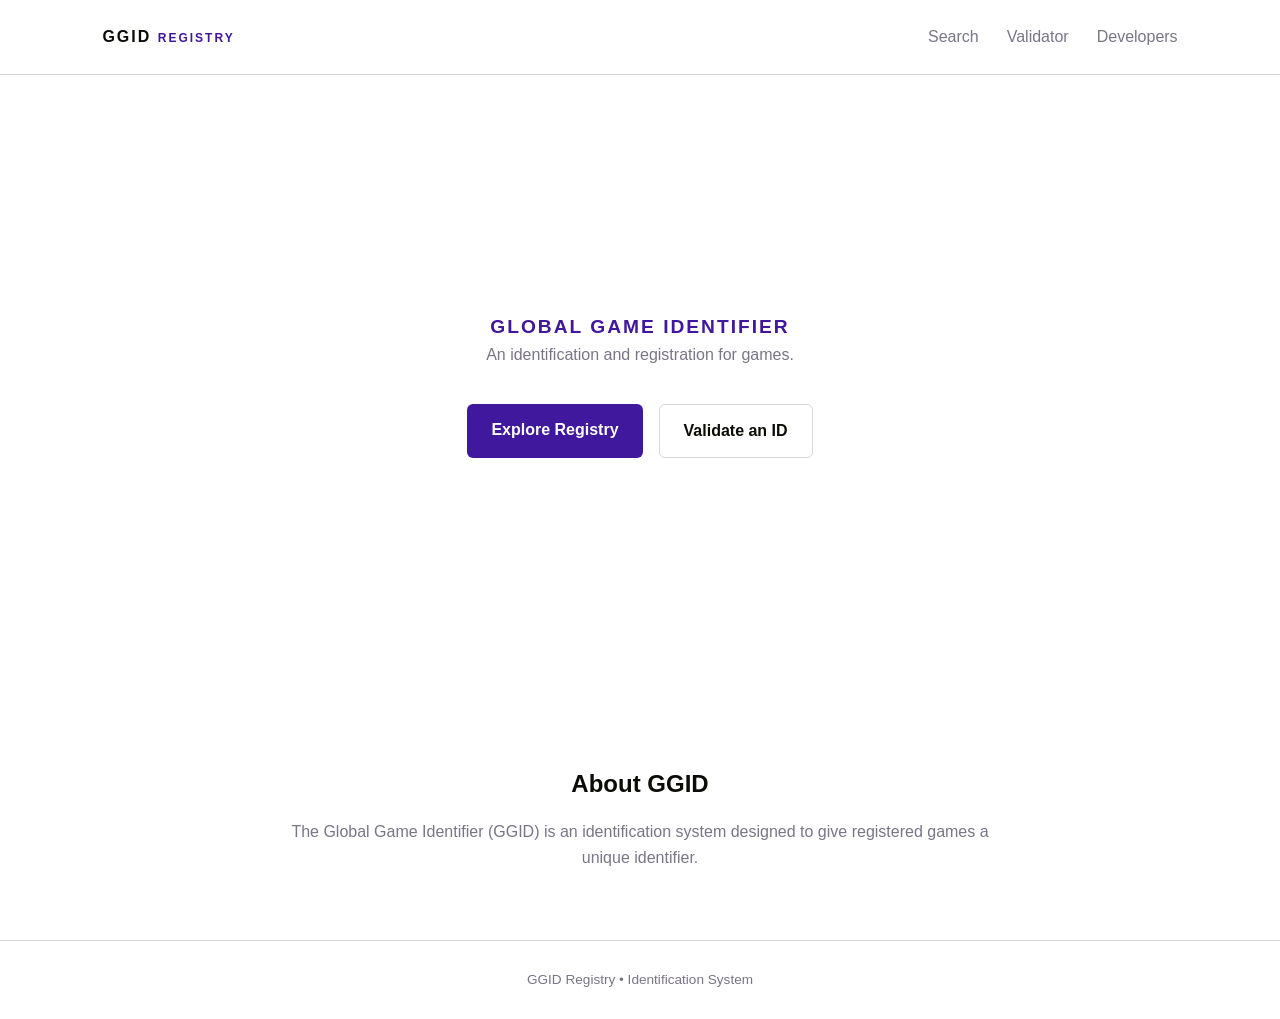
<file: index.html>
<!DOCTYPE html>
<html lang="en">
    <head>
        <meta charset="UTF-8">
        <meta name="viewport" content="width=device-width, initial-scale=1.0">
        <title>GGID Registry – Global Game Identifier</title>
        <meta name="description" content="The registry for Global Game identifiers.">
        <link rel="stylesheet" href="css/main.css">
    </head>

    <body>
        <header class="site-header">
            <a href="index.html" class="logo">GGID <span>REGISTRY</span></a>

            <nav>
            <a href="search.html">Search</a>
            <a href="validator.html">Validator</a>
            <a href="developers.html">Developers</a>
            </nav>
        </header>

        <main>
            <section class="hero">
                <p class="eyebrow">GLOBAL GAME IDENTIFIER</p>

                <p class="hero-description">An identification and registration for games.</p>

                <div class="hero-actions">
                    <a href="search.html" class="button primary">Explore Registry</a>

                    <a href="validator.html" class="button secondary">Validate an ID</a>
                </div>
            </section>

            <section class="information">
                <h2>About GGID</h2>

                <p>The Global Game Identifier (GGID) is an identification system designed to give registered games a unique identifier.</p>
            </section>
        </main>

        <footer>
            <p>GGID Registry • Identification System<p>
        </footer>
      
    </body>
</html>
</file>
<file: css/main.css>
:root {
    --background: #ffffff;
    --accent: #40189e;
    --accent-hover: #6c3fd4;
    --text: #0a0c05;
    --muted: #7a7586;
    --border: #d6d6d6;
}

* {
  box-sizing: border-box;
  margin: 0;
  padding: 0;
}

body {
    background: var(--background);
    color: var(--text);
    font-family: Arial, sans-serif;
    line-height: 1.6;
}

.site-header {
    display: flex;
    justify-content: space-between;
    align-items: center;
    padding: 24px 8%;
    border-bottom: 1px solid var(--border);
}

.logo {
    color: var(--text);
    text-decoration: none;
    font-weight: 800;
    letter-spacing: 2px;
}

.logo span {
    color: var(--accent);
    font-size: 0.75em;
}

nav {
    display: flex;
    gap: 28px;
}

nav a {
    color: var(--muted);
    text-decoration: none;
}

nav a:hover {
    color: var(--accent);
}

.hero {
    min-height: 620px;
    display: flex;
    flex-direction: column;
    justify-content: center;
    align-items: center;
    text-align: center;
    padding: 80px 20px;
}

.eyebrow {
    color: var(--accent);
    letter-spacing: 2px;
    font-size: 1.2rem;
    font-weight: bold;
}

.hero-description {
    color: var(--muted);
    max-width: 600px;
}

.hero-actions {
    display: flex;
    gap: 16px;
    margin-top: 36px;
    flex-wrap: wrap;
    justify-content: center;
}

.button {
    padding: 13px 24px;
    border-radius: 6px;
    text-decoration: none;
    font-weight: bold;
}

.primary {
    background: var(--accent);
    color: white;
    transition: transform 0.2s ease-in-out, background-color 0.2s ease-in-out;
}

.primary:hover {
    background: var(--accent-hover);
    transform: scale(1.05);
}

.secondary {
    border: 1px solid var(--border);
    color: var(--text);
    transition: transform 0.2s ease-in-out, background-color 0.2s ease-in-out, border-color 0.2s ease-in-out;
}

.secondary:hover {
    background: var(--border);
    border: 1px solid var(--text);
    transform: scale(1.05);
}

.information {
    padding: 70px 10%;
    text-align: center;
}

.information p {
    color: var(--muted);
    max-width: 700px;
    margin: 16px auto 0;
}

footer {
    padding: 28px;
    text-align: center;
    color: var(--muted);
    border-top: 1px solid var(--border);
    font-size: 0.85rem;
}

@media (max-width: 650px) {
    .site-header {
        flex-direction: column;
        gap: 18px;
    }

    nav {
        gap: 16px;
        flex-wrap: wrap;
        justify-content: center;
    }
}

.application-section {
    max-width: 650px;
    margin: 60px auto;
    padding: 30px;
}

.application-section h2 {
    margin-bottom: 12px;
}

.application-section form {
    display: flex;
    flex-direction: column;
    gap: 12px;
    margin-top: 30px;
}

.application-section label {
    font-weight: bold;
    margin-top: 10px;
}

.application-section input,
.application-section textarea {
    width: 100%;
    padding: 13px;
    border: 1px solid var(--border);
    transition: border-color 0.2s ease-in-out;
}

.application-section input:hover,
.application-section textarea:hover {
    border: 1px solid var(--text);
}

.application-section button {
    padding: 14px;
    margin-top: 12px;
    border: none;
    border-radius: 6px;
    background: var(--accent);
    color: white;
    font-weight: bold;
    cursor: pointer;
    transition: transform 0.2s ease-in-out, background-color 0.2s ease-in-out;
}

.application-section button:hover:not([disabled]) {
    transform: scale(1.05);
    background: var(--accent-hover);
}

.application-section button:disabled {
    opacity: 0.5;
    cursor: not-allowed
}
</file>
